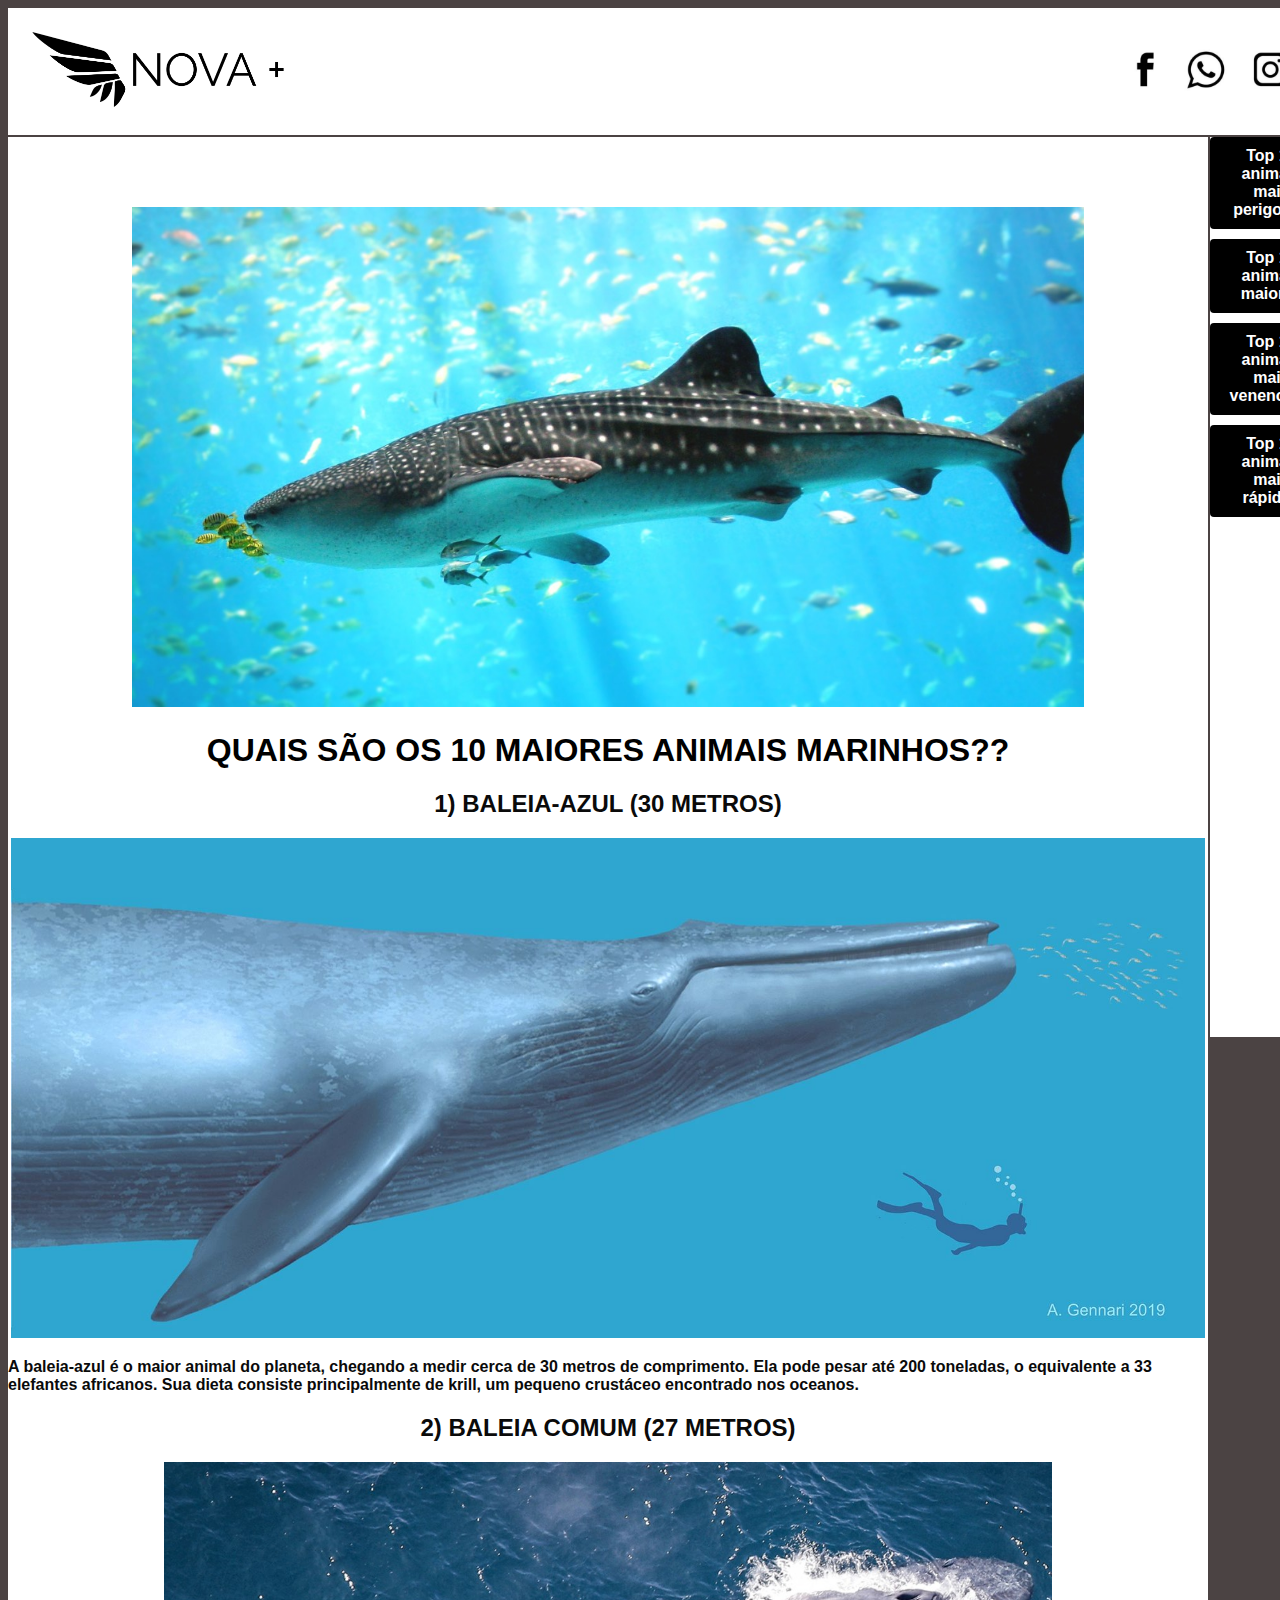
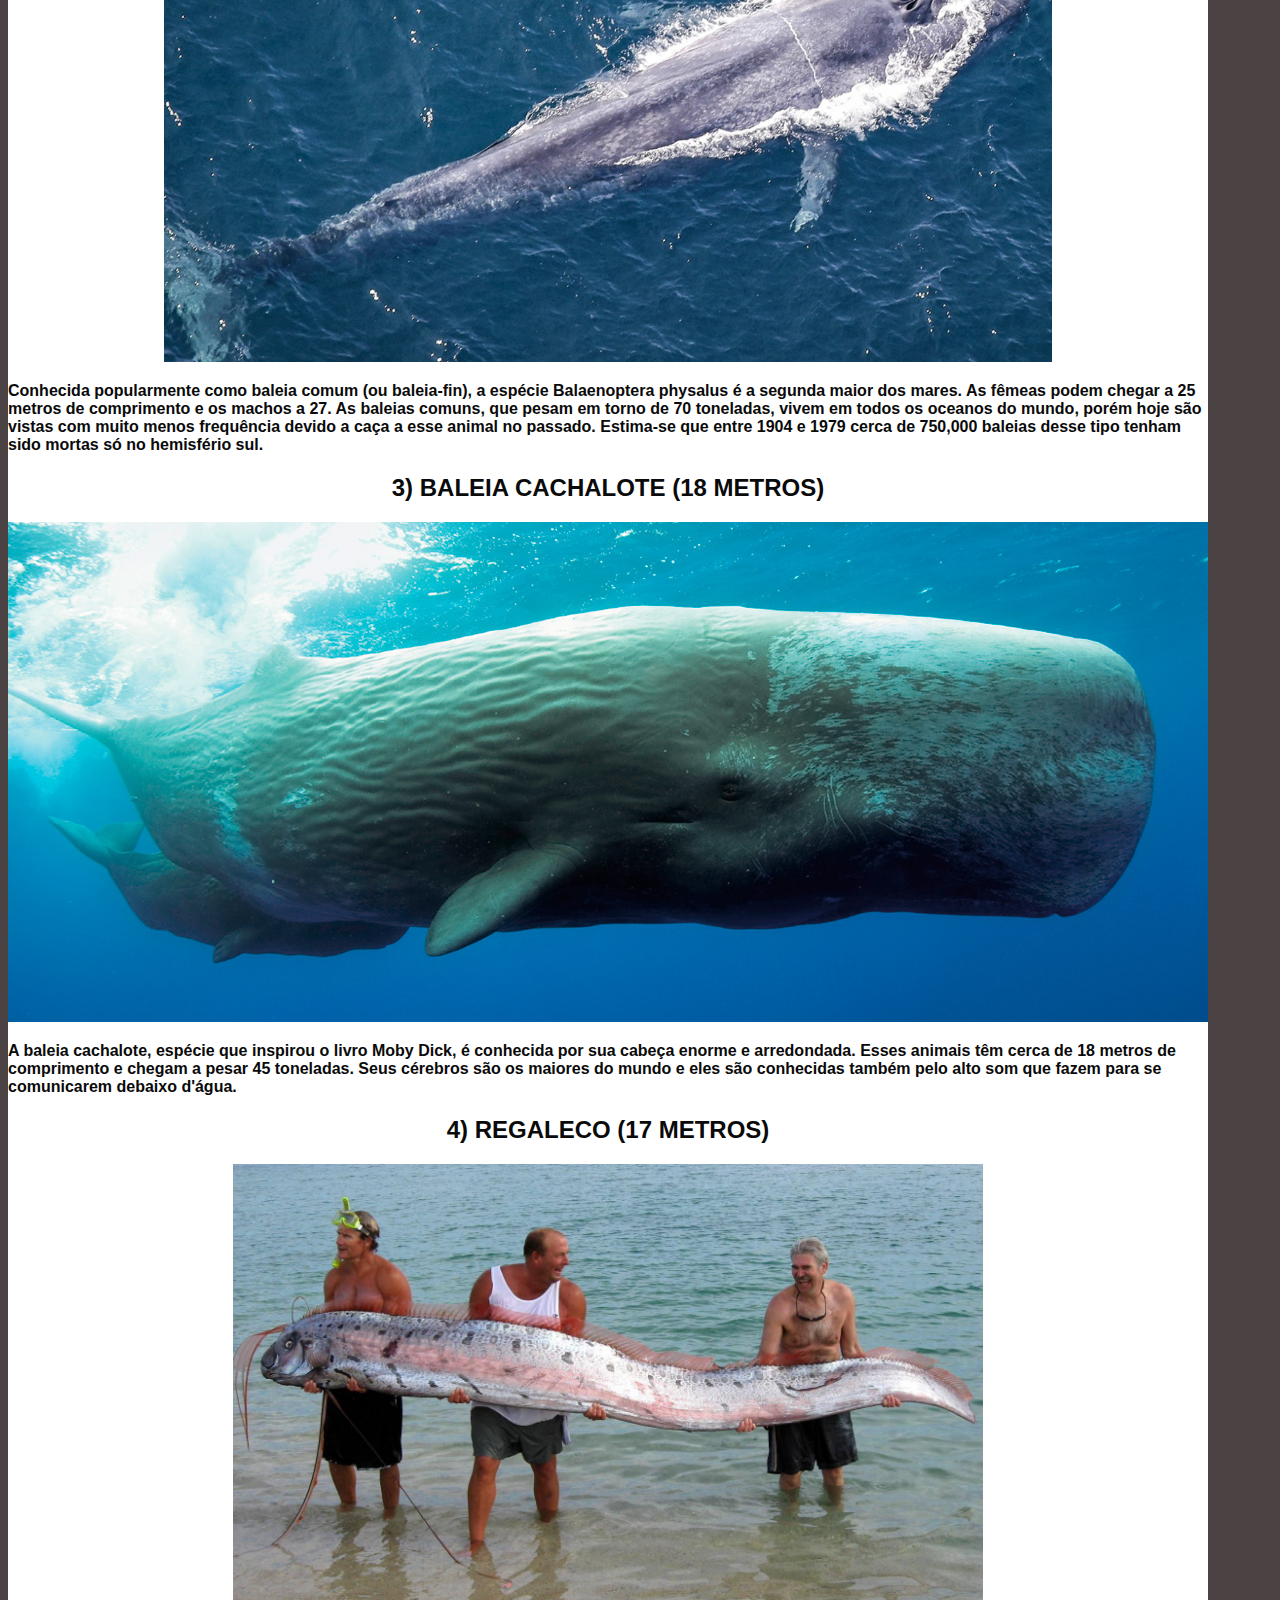
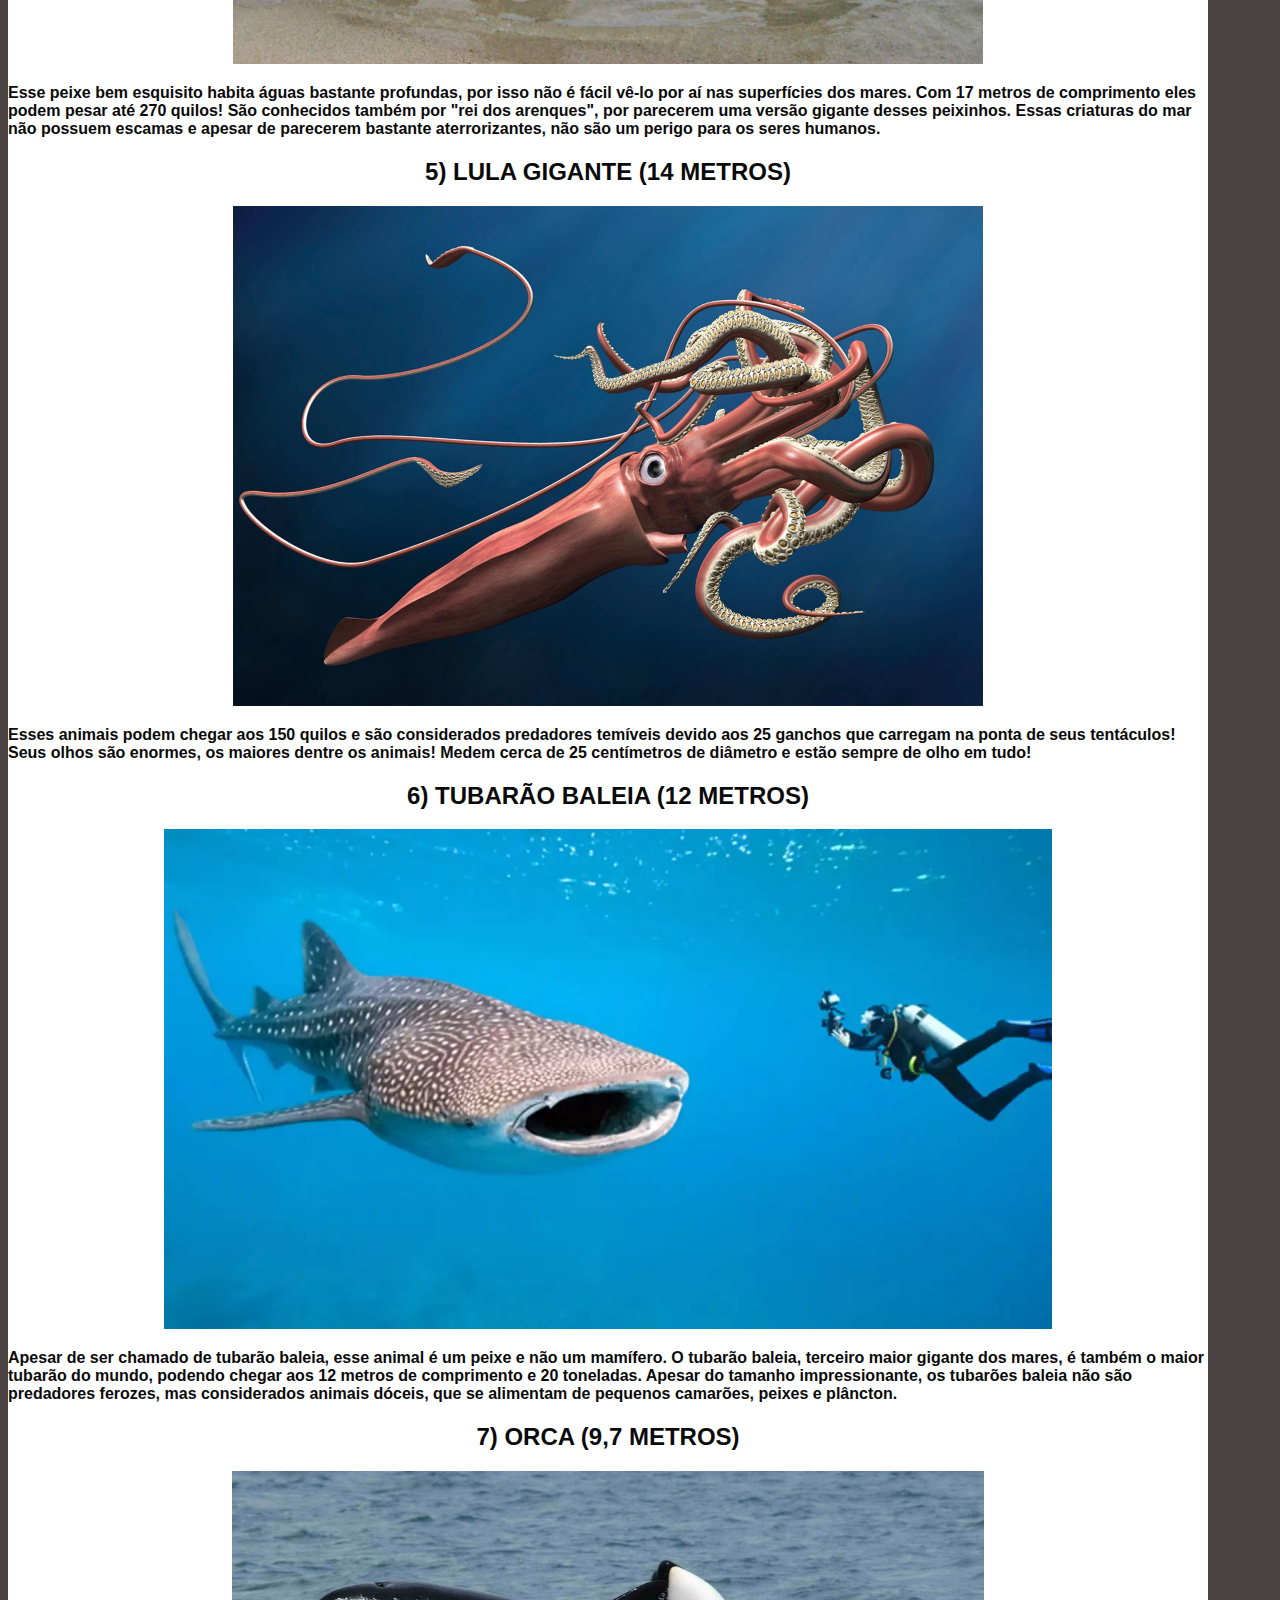
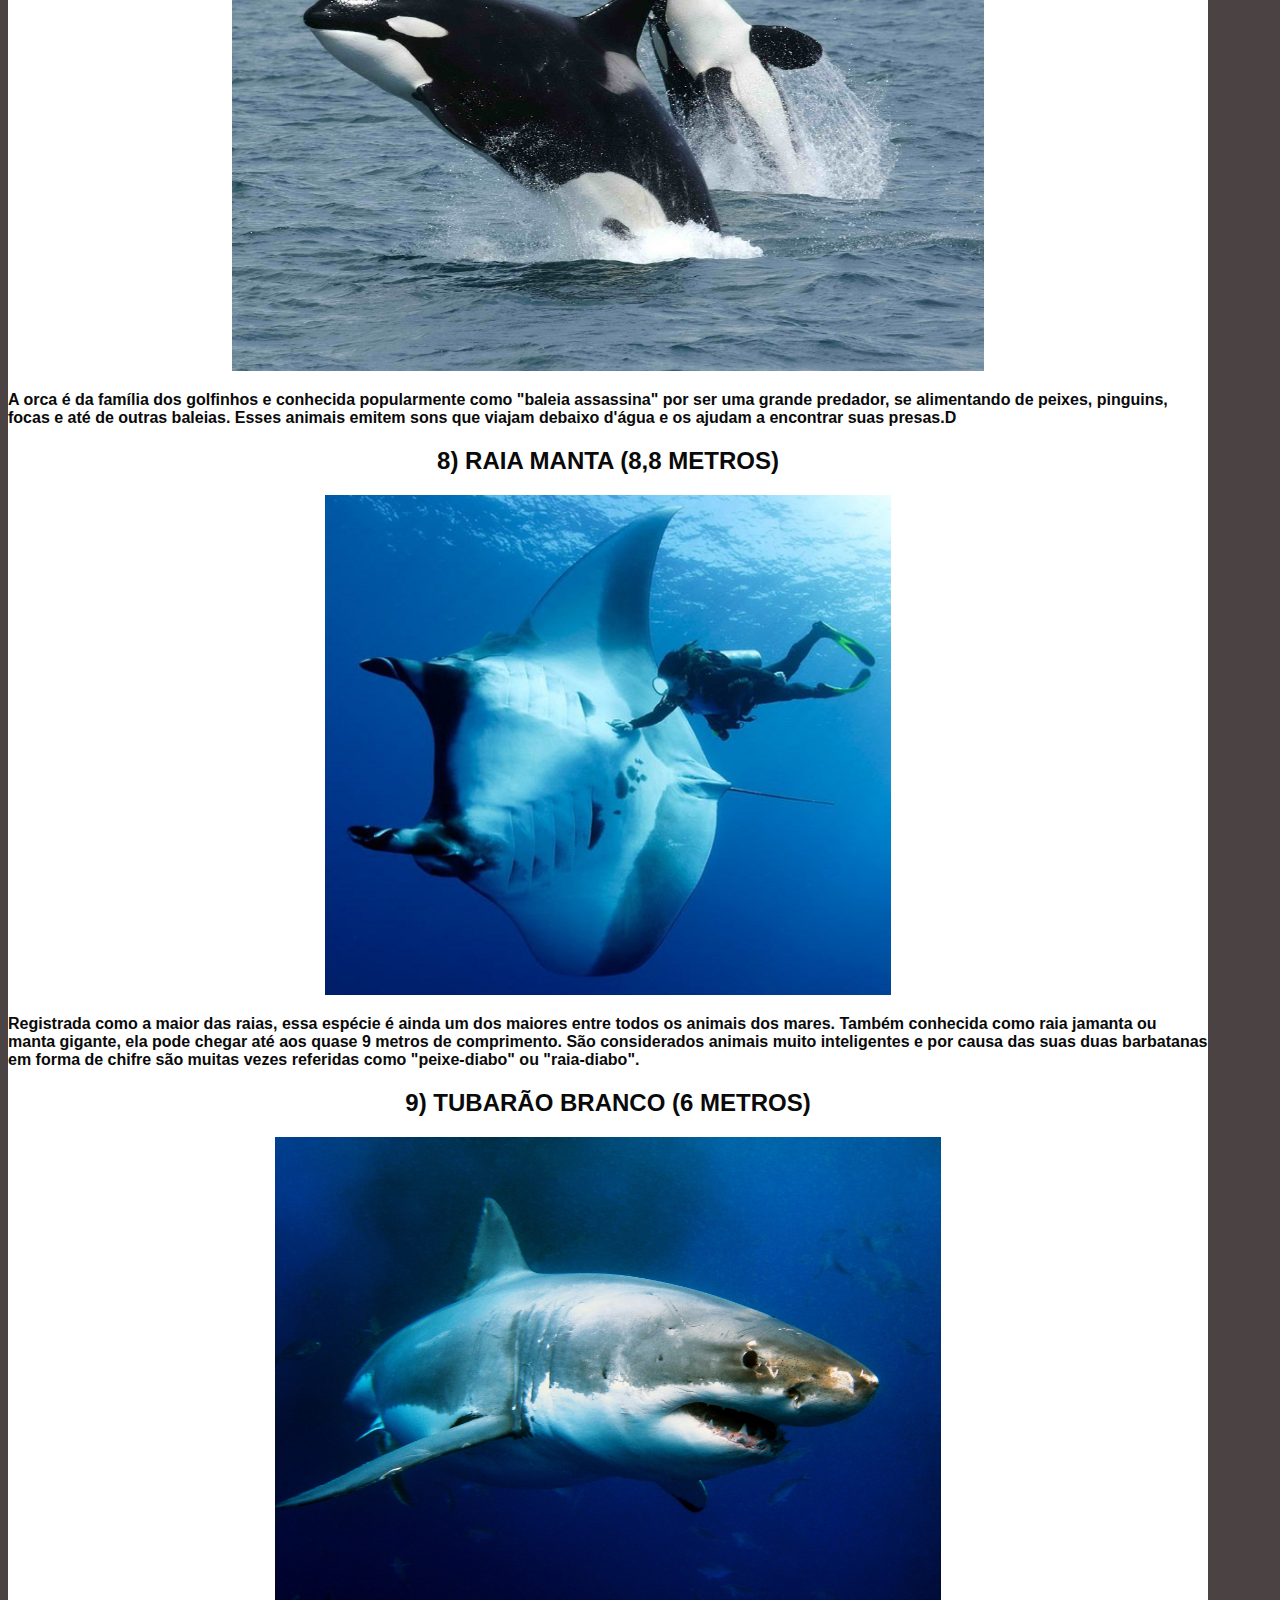
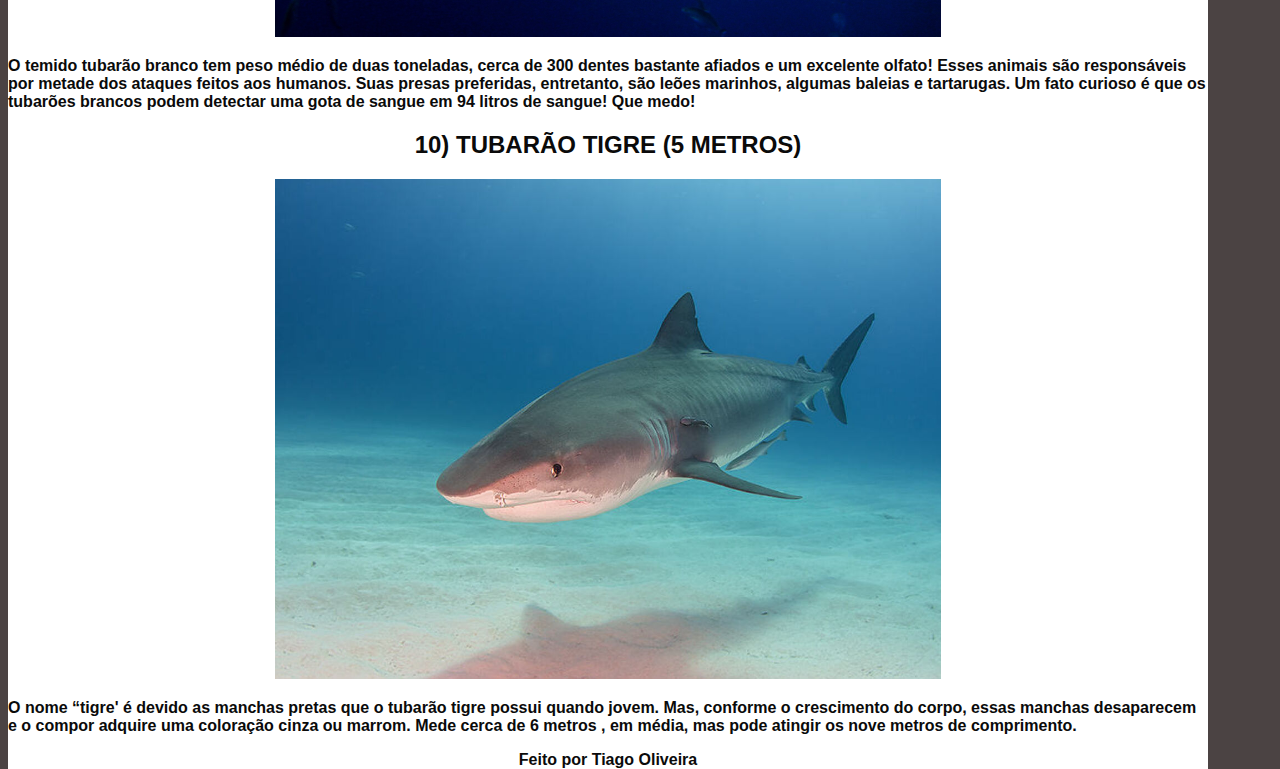
<file: pag2.html>
<!DOCTYPE html>
<html lang="pt-pt">
<head>
    <meta charset="UTF-8">
    <title>Nova Plus +</title>
    <link rel="icon" type="image/x-icon" href="imgs/favicon.png">
    <link href="style.css" rel="stylesheet" type="text/css">
</head>
<body>
    <header class="o-header">
        <div class="img-container">
            <div class="logo-container">
                <a href="">
                    <img src="imagens/nova-high-resolution-logo-black-on-transparent-background.png" alt="nova Logo" height="75">
                </a>
            </div>
            <div class="siga-container">
                <font color="">
                    <img src="imagens/whatsapp-facebook-instagram-app-icons-and-logos-free-vector.jpg" alt="ícone de mídia social" height="70">
                </font>
            </div>
        </div>
    </header>
    <aside class="o-aside">
        <ul class="top-list">
            <li><center><a href="" class="button">Top 10 animais mais perigosos</a></center></li>
            <li><center><a href="" class="button">Top 10 animais maiores</a></center></li>
            <li><center><a href="" class="button">Top 10 animais mais venenosos</a></center></li>
            <li><center><a href="" class="button">Top 10 animais mais rápidos</a></center></li>
        </ul>
    </aside>
    <main class="o-main">
        <div class="image-container">
            <img src="imagens/jgjgjgjgjg.jpg" alt="baleia" height="500">
        </div>
        <center><h1 class="title">QUAIS SÃO OS 10 MAIORES ANIMAIS MARINHOS??</h1></center>
        <aside class="o-aside">
            <ul class="top-list">
                <li>
                    <center>
                        <h2>1) BALEIA-AZUL (30 METROS)</h2>
                        <img src="imagens/whale-fossil-reconstruction.jpg" alt="Baleia-Azul"  height="500">
                    </center>
                    <p class="animal-info">
                        A baleia-azul é o maior animal do planeta, chegando a medir cerca de 30 metros de comprimento. Ela pode pesar até 200 toneladas, o equivalente a 33 elefantes africanos. Sua dieta consiste principalmente de krill, um pequeno crustáceo encontrado nos oceanos. 
                    </p>
                </li>
                <li>
                    <center>
                        <h2>2) BALEIA COMUM (27 METROS)</h2>
                        <img src="imagens/GettyImages-871011316.jpg.jpg" alt="Tubarão-Branco" alt="baleia" height="500">
                    </center>
                    <p class="animal-info">
                        Conhecida popularmente como baleia comum (ou baleia-fin), a espécie Balaenoptera physalus é a segunda maior dos mares. As fêmeas podem chegar a 25 metros de comprimento e os machos a 27. As baleias comuns, que pesam em torno de 70 toneladas, vivem em todos os oceanos do mundo, porém hoje são vistas com muito menos frequência devido a caça a esse animal no passado. Estima-se que entre 1904 e 1979 cerca de 750,000 baleias desse tipo tenham sido mortas só no hemisfério sul.
                    </p>
                </li>
                <li>
                    <center>
                        <h2>3) BALEIA CACHALOTE (18 METROS)</h2>
                        <img src="imagens/cachalote.jpg" alt="Tubarão-Baleia" alt="baleia" height="500">
                    </center>
                    <p class="animal-info">
                        A baleia cachalote, espécie que inspirou o livro Moby Dick, é conhecida por sua cabeça enorme e arredondada. Esses animais têm cerca de 18 metros de comprimento e chegam a pesar 45 toneladas. Seus cérebros são os maiores do mundo e eles são conhecidas também pelo alto som que fazem para se comunicarem debaixo d'água.
                    </p>
                </li>
                <li>
                    <center>
                        <h2>4) REGALECO (17 METROS)</h2>
                        <img src="imagens/regaleco.jpg" alt="Tubarão-Baleia" alt="baleia" height="500">
                    </center>
                    <p class="animal-info">
                        Esse peixe bem esquisito habita águas bastante profundas, por isso não é fácil vê-lo por aí nas superfícies dos mares. Com 17 metros de comprimento eles podem pesar até 270 quilos! São conhecidos também por "rei dos arenques", por parecerem uma versão gigante desses peixinhos. Essas criaturas do mar não possuem escamas e apesar de parecerem bastante aterrorizantes, não são um perigo para os seres humanos.
                    </p>
                </li>
                <li>
                    <center>
                        <h2>5) LULA GIGANTE (14 METROS) </h2>
                        <img src="imagens/lula_gigante.jpg" alt="Tubarão-Baleia" alt="baleia" height="500">
                    </center>
                    <p class="animal-info">
                        Esses animais podem chegar aos 150 quilos e são considerados predadores temíveis devido aos 25 ganchos que carregam na ponta de seus tentáculos! Seus olhos são enormes, os maiores dentre os animais! Medem cerca de 25 centímetros de diâmetro e estão sempre de olho em tudo!
                    </p>
                </li>
                <li>
                    <center>
                        <h2>6) TUBARÃO BALEIA (12 METROS)</h2>
                        <img src="imagens/tubarao-baleia-1200x675.webp" alt="Tubarão-Baleia" alt="baleia" height="500">
                    </center>
                    <p class="animal-info">
                        Apesar de ser chamado de tubarão baleia, esse animal é um peixe e não um mamífero. O tubarão baleia, terceiro maior gigante dos mares, é também o maior tubarão do mundo, podendo chegar aos 12 metros de comprimento e 20 toneladas. Apesar do tamanho impressionante, os tubarões baleia não são predadores ferozes, mas considerados animais dóceis, que se alimentam de pequenos camarões, peixes e plâncton.
                    </p>
                </li>
                <li>
                    <center>
                        <h2>7) ORCA (9,7 METROS)</h2>
                        <img src="imagens/orca.jpg" alt="Tubarão-Baleia" alt="baleia" height="500">
                    </center>
                    <p class="animal-info">
                        A orca é da família dos golfinhos e conhecida popularmente como "baleia assassina" por ser uma grande predador, se alimentando de peixes, pinguins, focas e até de outras baleias. Esses animais emitem sons que viajam debaixo d'água e os ajudam a encontrar suas presas.D
                    </p>
                </li><li>
                    <center>
                        <h2>8) RAIA MANTA (8,8 METROS)</h2>
                        <img src="imagens/Manta.jpg" alt="Tubarão-Baleia" alt="baleia" height="500">
                    </center>
                    <p class="animal-info">
                        Registrada como a maior das raias, essa espécie é ainda um dos maiores entre todos os animais dos mares. Também conhecida como raia jamanta ou manta gigante, ela pode chegar até aos quase 9 metros de comprimento. São considerados animais muito inteligentes e por causa das suas duas barbatanas em forma de chifre são muitas vezes referidas como "peixe-diabo" ou "raia-diabo".
                    </p>
                </li><li>
                    <center>
                        <h2>9) TUBARÃO BRANCO (6 METROS)</h2>
                        <img src="imagens/tubarao-branco-144223426.jpg" alt="Tubarão-Baleia" alt="baleia" height="500">
                    </center>
                    <p class="animal-info">
                        O temido tubarão branco tem peso médio de duas toneladas, cerca de 300 dentes bastante afiados e um excelente olfato! Esses animais são responsáveis por metade dos ataques feitos aos humanos. Suas presas preferidas, entretanto, são leões marinhos, algumas baleias e tartarugas. Um fato curioso é que os tubarões brancos podem detectar uma gota de sangue em 94 litros de sangue! Que medo!
                    </p>
                </li><li>
                    <center>
                        <h2>10) TUBARÃO TIGRE (5 METROS)</h2>
                        <img src="imagens/tubarao-tigre.jpeg" alt="Tubarão-Baleia" alt="baleia" height="500">
                    </center>
                    <p class="animal-info">
                        O nome “tigre' é devido as manchas pretas que o tubarão tigre possui quando jovem. Mas, conforme o crescimento do corpo, essas manchas desaparecem e o compor adquire uma coloração cinza ou marrom. Mede cerca de 6 metros , em média, mas pode atingir os nove metros de comprimento.

                    </p>
                </li>
                <footer>
                    <center>
                        <p class="author"><strong>Feito por Tiago Oliveira</strong></p>
                    </center>
                </footer>
                
            </ul>
        </aside>
    </main>
</body>
</html>
</file>
<file: style.css>
body {
    background-color: rgb(75, 67, 67);
    display: grid;
    font-family: Arial, sans-serif;
    grid-gap: 0.1rem;
    grid-template-areas: 
        "header header header header"
        "main main main aside"
        "footer footer footer footer";
    grid-template-columns: auto auto auto;
    grid-template-rows: auto 100vh auto;
}

.o-header {
    grid-area: header;
    font-weight: bold;
    background-color: #347e83;
    color: white;
    padding: 1.5rem;
}

.o-aside {
    grid-area: aside;
    background-color: #ffffff;
    color: rgb(10, 10, 10);
    font-weight: bold;
}

.o-main {
    grid-area: main;
}

.o-footer {
    grid-area: footer;
    padding: 1rem;
}

.o-header,
.o-main,
.o-footer {
    background-color: white;
    color: black;
}

.img-container {
    display: flex;
    align-items: center;
    justify-content: space-between; 
}

.image-container {
    margin-bottom: 20px;
    text-align: center;
    padding-top: 70px; 
}

.top-list {
    list-style-type: none;
    padding: 0;
    margin: 0;
}

.top-list li {
    margin-bottom: 10px;
}

.button {
    display: inline-block;
    padding: 10px 20px;
    background-color: #000000;
    color: white;
    text-decoration: none;
    border-radius: 4px;
    transition: background-color 0.3s ease;
}

.button:hover {
    background-color: #13575b;
}
</file>
